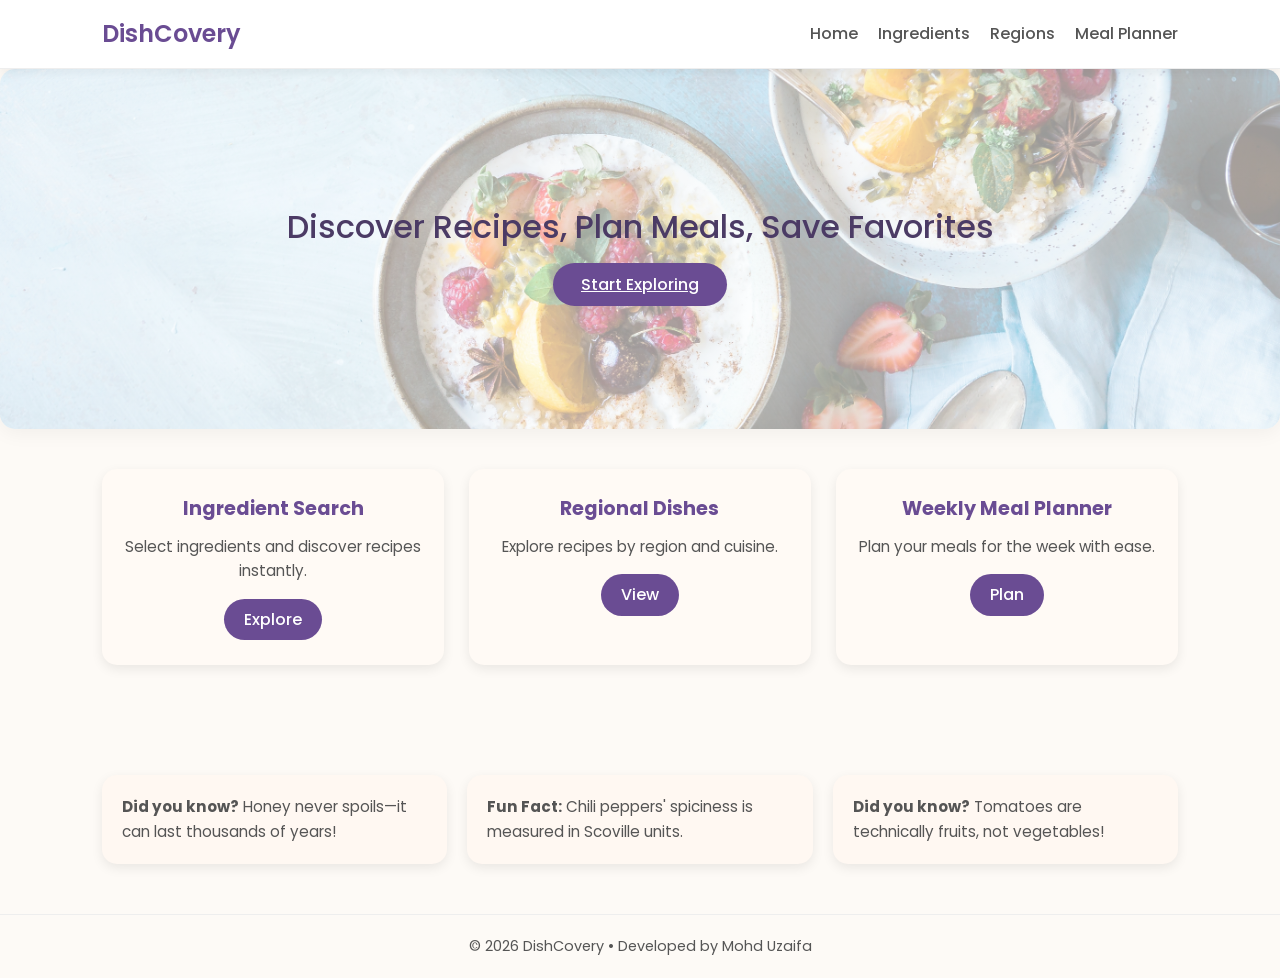
<file: index.html>
<!DOCTYPE html>
<html lang="en">
<head>
<meta charset="UTF-8">
<meta name="viewport" content="width=device-width, initial-scale=1.0">
<title>Find your Indian Recipe here</title>
<link rel="stylesheet" href="style.css">
</head>
<body>
<div id="loadingOverlay">
    <div class="loading-content">
        <div class="loading-spinner"></div>

        <h2>DishCovery</h2>

        <p>Loading recipes...</p>

        <small>
            Preparing 4,000 recipes for you.<br>
            This may take a few seconds on your first visit.
        </small>
    </div>
</div>

<nav class="navbar">
  <div class="logo">DishCovery</div>
  <ul class="nav-links">
    <li><a href="#">Home</a></li>
    <li><a href="ingredient-search/index.html">Ingredients</a></li>
    <li><a href="regional-dishes/index.html">Regions</a></li>
    <li><a href="meal-planner/index.html">Meal Planner</a></li>
  </ul>
</nav>

<header class="hero">
  <div class="hero-content">
    <h1>Discover Recipes, Plan Meals, Save Favorites</h1>
    <a href="#features" class="cta-btn">Start Exploring</a>
  </div>
</header>

<section class="features" id="features">
  <div class="feature-card">
    <h3>Ingredient Search</h3>
    <p>Select ingredients and discover recipes instantly.</p>
    <a href="ingredient-search/index.html" class="btn">Explore</a>
  </div>

   <div class="feature-card">
    <h3>Regional Dishes</h3>
    <p>Explore recipes by region and cuisine.</p>
    <a href="regional-dishes/index.html" class="btn">View</a>
  </div>

    <div class="feature-card">
    <h3>Weekly Meal Planner</h3>
    <p>Plan your meals for the week with ease.</p>
    <a href="meal-planner/index.html" class="btn">Plan</a>
  </div>




 
</section>

<section class="random-section">
  <div class="random-grid">
    <div class="random-card">
      <p><strong>Did you know?</strong> Honey never spoils—it can last thousands of years!</p>
    </div>
    <div class="random-card">
      <p><strong>Fun Fact:</strong> Chili peppers' spiciness is measured in Scoville units.</p>
    </div>
    <div class="random-card">
      <p><strong>Did you know?</strong> Tomatoes are technically fruits, not vegetables!</p>
    </div>
  </div>
</section>

<footer>
  <p>© 2026 DishCovery • Developed by Mohd Uzaifa</p>
</footer>

<script src="script.js"></script>

</body>
</html>
</file>
<file: style.css>
@import url('https://fonts.googleapis.com/css2?family=Poppins:wght@300;500;600&display=swap');

* { margin:0; padding:0; box-sizing:border-box; }
body { font-family:'Poppins', sans-serif; background:#fdfaf6; color:#333; line-height:1.6; }

/* NAVBAR */
.navbar {
  display:flex; justify-content:space-between; align-items:center;
  background:#ffffff; padding:15px 8%; box-shadow:0 3px 10px rgba(0,0,0,0.05);
  position:sticky; top:0; z-index:10; border-bottom:1px solid #eee;
}
.logo { font-size:1.5rem; font-weight:600; color:#6a4c93; }
.nav-links { list-style:none; display:flex; gap:20px; }
.nav-links a { text-decoration:none; color:#555; font-weight:500; transition:color 0.3s; }
.nav-links a:hover { color:#6a4c93; }


/* HERO */
.hero {
  height:40vh;
  display:flex; justify-content:center; align-items:center; text-align:center;
  background: linear-gradient(rgba(255,255,255,0.6), rgba(255,255,255,0.6)),
              url('back/background.jpg') center/cover no-repeat;
  color:#4b3b65;
  margin-bottom:40px;
  border-radius:15px;
  box-shadow:0 4px 20px rgba(0,0,0,0.05);
}
.hero-content h1 {
  font-size:2rem; font-weight:500; margin-bottom:20px;
}

.cta-btn {
  background:#6a4c93; color:#fff; padding:10px 28px; border-radius:30px; border:none; cursor:pointer;
  font-weight:500; transition:all 0.3s ease;
}
.cta-btn:hover { background:#8e6db3; }

/* FEATURE CARDS */
.features {
  display:grid; grid-template-columns:repeat(auto-fit, minmax(240px,1fr)); gap:25px; padding:0 8% 60px 8%;
}
.feature-card {
  background:#fffaf5; border-radius:15px; text-align:center; padding:25px 20px;
  box-shadow:0 4px 12px rgba(0,0,0,0.08); transition:all 0.3s ease;
}
.feature-card:hover { transform:translateY(-5px); box-shadow:0 10px 25px rgba(0,0,0,0.1); }
.feature-card h3 { font-size:1.2rem; margin-bottom:10px; color:#6a4c93; }
.feature-card p { font-size:0.95rem; margin-bottom:15px; color:#555; }
.feature-card .btn { display:inline-block; padding:8px 20px; background:#6a4c93; color:#fff; border-radius:25px; text-decoration:none; font-weight:500; }
.feature-card .btn:hover { background:#8e6db3; }

/* RANDOM SECTION */
.random-section { padding:50px 8%; }
.random-grid { display:grid; grid-template-columns:repeat(auto-fit, minmax(220px,1fr)); gap:20px; }
.random-card { background:#fff8f2; border-radius:15px; padding:20px; box-shadow:0 4px 12px rgba(0,0,0,0.08); transition:0.3s ease; }
.random-card:hover { transform:translateY(-3px); box-shadow:0 8px 20px rgba(0,0,0,0.1); }
.random-card p { color:#555; font-size:0.95rem; }

/* FOOTER */
footer { text-align:center; padding:20px; background:#fdfaf6; color:#555; font-size:0.9rem; border-top:1px solid #eee; }

/* RESPONSIVE */
@media (max-width:768px){ .hero-content h1{font-size:1.6rem;} .features{padding:0 5% 50px 5%;} }
/* ================= LOADING OVERLAY ================= */

#loadingOverlay{
    position:fixed;
    inset:0;
    background:#fdfaf6;
    display:flex;
    justify-content:center;
    align-items:center;
    z-index:99999;
}

.loading-content{
    text-align:center;
}

.loading-spinner{
    width:70px;
    height:70px;
    border:8px solid #eee;
    border-top:8px solid #6a4c93;
    border-radius:50%;
    animation:spin 1s linear infinite;
    margin:auto;
    margin-bottom:20px;
}

.loading-content h2{
    color:#6a4c93;
    margin-bottom:10px;
}

.loading-content p{
    font-size:18px;
    margin-bottom:8px;
}

.loading-content small{
    color:#777;
}

@keyframes spin{
    from{
        transform:rotate(0deg);
    }
    to{
        transform:rotate(360deg);
    }
}
</file>
